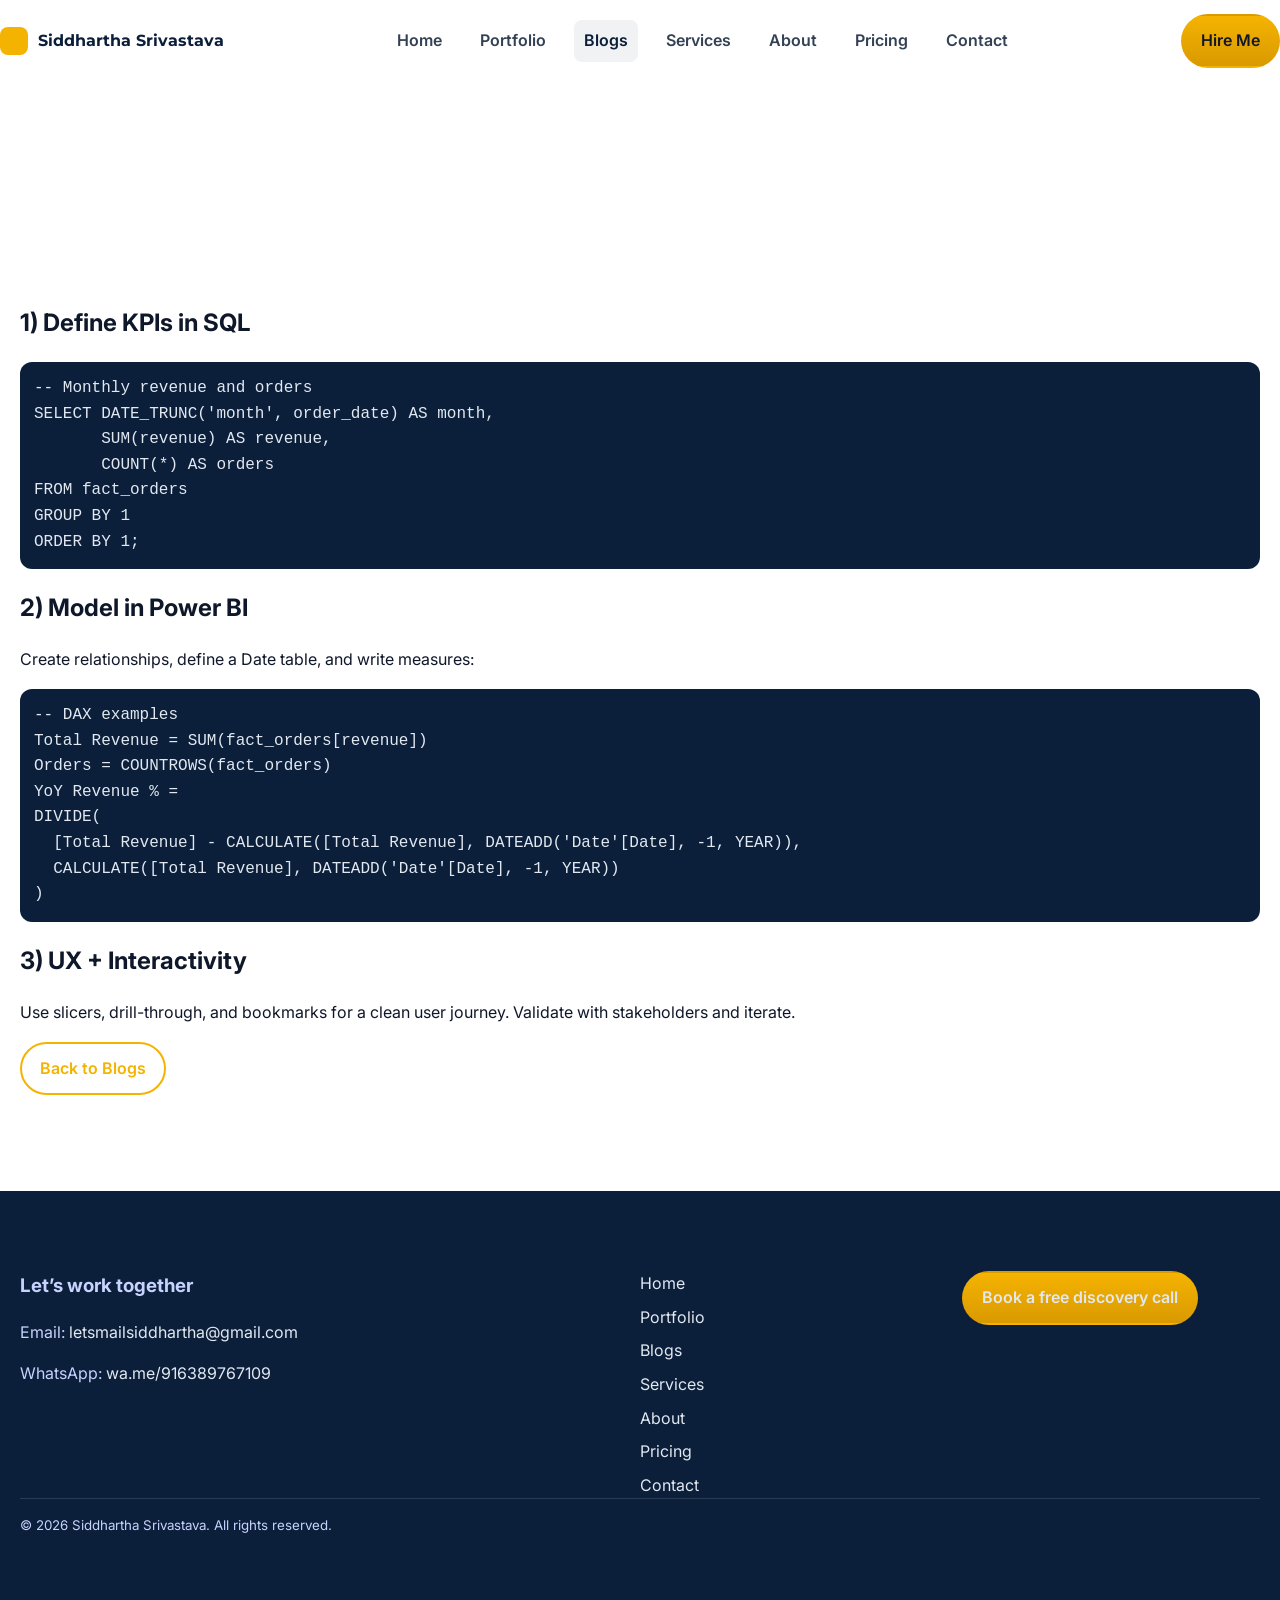
<file: blog-post-1.html>
<!doctype html>
<html lang="en">
<head>
  <meta charset="utf-8">
  <meta name="viewport" content="width=device-width, initial-scale=1">
  <title>From SQL KPIs to Power BI: An End-to-End Flow | Blog | Siddhartha Srivastava</title>
  <meta name="description" content="Take raw SQL queries to a decision-ready Power BI dashboard: modeling, measures, and interactivity.">
  <link rel="canonical" href="https://siddharthasrivastav.github.io/blog-post-1.html">
  <meta property="og:type" content="article">
  <meta property="og:title" content="From SQL KPIs to Power BI: An End-to-End Flow">
  <meta property="og:description" content="SQL to Power BI dashboard: modeling, measures, interactivity.">
  <meta property="og:image" content="https://siddharthasrivastav.github.io/assets/images/blogs/blog1.svg">
  <link rel="preconnect" href="https://fonts.googleapis.com">
  <link rel="preconnect" href="https://fonts.gstatic.com" crossorigin>
  <link href="https://fonts.googleapis.com/css2?family=Montserrat:wght@600;700&family=Inter:wght@400;500;600&display=swap" rel="stylesheet">
  <link rel="stylesheet" href="css/style.css">
</head>
<body>
  <header class="navbar" role="banner">
    <div class="container navbar-inner">
      <a class="nav-logo" href="index.html" aria-label="Go to home">
        <span style="width:28px;height:28px;border-radius:8px;background:#F5B301;display:inline-block"></span>
        <span>Siddhartha Srivastava</span>
      </a>
      <nav class="nav-links" aria-label="Primary">
        <a href="index.html">Home</a>
        <a href="portfolio.html">Portfolio</a>
        <a class="active" href="blogs.html">Blogs</a>
        <a href="services.html">Services</a>
        <a href="about.html">About</a>
        <a href="pricing.html">Pricing</a>
        <a href="contact.html">Contact</a>
      </nav>
      <div class="nav-cta">
        <a class="btn btn-primary" href="contact.html">Hire Me</a>
      </div>
    </div>
  </header>

  <main class="section">
    <article class="container article">
      <header class="reveal">
        <h1 style="margin-top:0">From SQL KPIs to Power BI: An End-to-End Flow</h1>
        <p class="card-sub">Published 2025-08-01 • 5 min read</p>
      </header>
      <p class="reveal">This walkthrough shows how to turn raw SQL into a Power BI dashboard that your stakeholders can actually use.</p>
      <h2>1) Define KPIs in SQL</h2>
      <pre><code>-- Monthly revenue and orders
SELECT DATE_TRUNC('month', order_date) AS month,
       SUM(revenue) AS revenue,
       COUNT(*) AS orders
FROM fact_orders
GROUP BY 1
ORDER BY 1;</code></pre>
      <h2>2) Model in Power BI</h2>
      <p>Create relationships, define a Date table, and write measures:</p>
      <pre><code>-- DAX examples
Total Revenue = SUM(fact_orders[revenue])
Orders = COUNTROWS(fact_orders)
YoY Revenue % =
DIVIDE(
  [Total Revenue] - CALCULATE([Total Revenue], DATEADD('Date'[Date], -1, YEAR)),
  CALCULATE([Total Revenue], DATEADD('Date'[Date], -1, YEAR))
)</code></pre>
      <h2>3) UX + Interactivity</h2>
      <p>Use slicers, drill-through, and bookmarks for a clean user journey. Validate with stakeholders and iterate.</p>
      <p><a class="btn btn-secondary" href="blogs.html">Back to Blogs</a></p>
    </article>
  </main>

  <footer class="footer section" role="contentinfo">
    <div class="container">
      <div class="footer-top">
        <div>
          <h3 style="margin-top:0">Let’s work together</h3>
          <p>Email: <a href="mailto:letsmailsiddhartha@gmail.com">letsmailsiddhartha@gmail.com</a></p>
          <p>WhatsApp: <a target="_blank" rel="noopener" href="https://wa.me/916389767109">wa.me/916389767109</a></p>
        </div>
        <nav aria-label="Footer">
          <ul style="list-style:none;padding:0;margin:0;display:grid;gap:8px">
            <li><a href="index.html">Home</a></li>
            <li><a href="portfolio.html">Portfolio</a></li>
            <li><a href="blogs.html">Blogs</a></li>
            <li><a href="services.html">Services</a></li>
            <li><a href="about.html">About</a></li>
            <li><a href="pricing.html">Pricing</a></li>
            <li><a href="contact.html">Contact</a></li>
          </ul>
        </nav>
        <div>
          <a class="btn btn-primary" href="contact.html">Book a free discovery call</a>
        </div>
      </div>
      <div class="footer-bottom">
        <small>© <span id="y"></span> Siddhartha Srivastava. All rights reserved.</small>
      </div>
    </div>
  </footer>
  <script>document.getElementById('y').textContent=new Date().getFullYear()</script>
  <script src="js/script.js" defer></script>
</body>
</html>
</file>
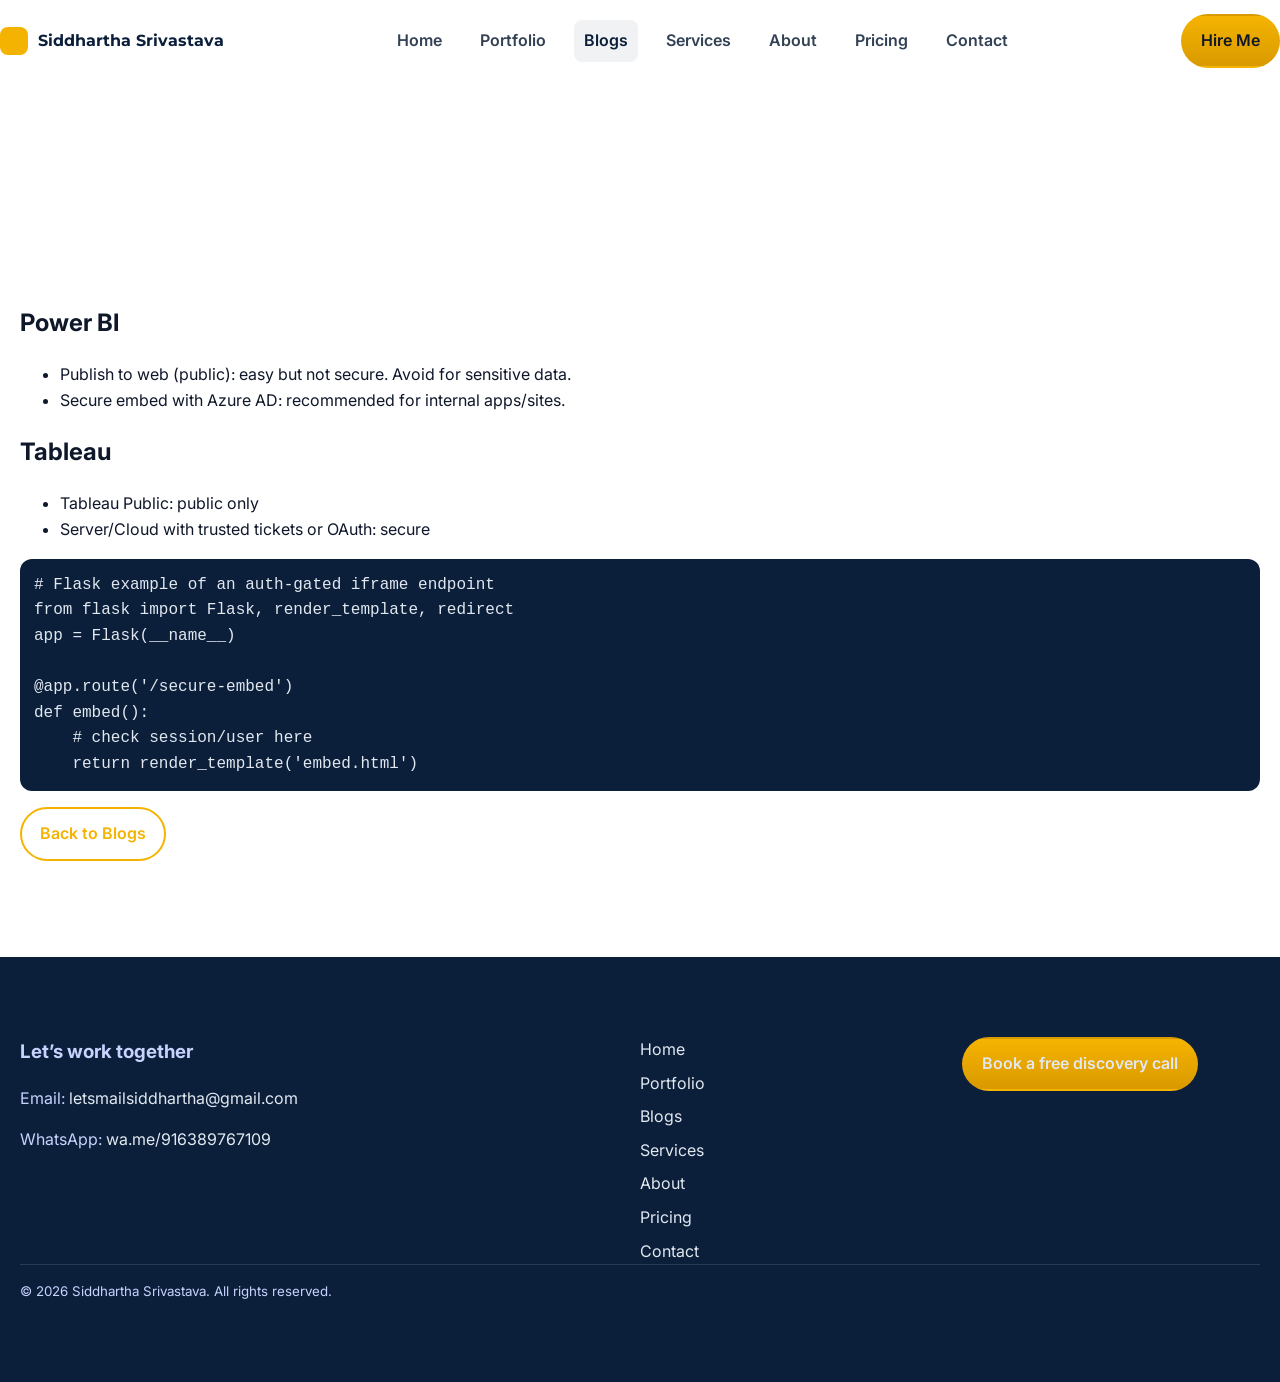
<file: blog-post-2.html>
<!doctype html>
<html lang="en">
<head>
  <meta charset="utf-8">
  <meta name="viewport" content="width=device-width, initial-scale=1">
  <title>Embed BI Dashboards Securely on Your Site | Blog | Siddhartha Srivastava</title>
  <meta name="description" content="Options for embedding Power BI and Tableau dashboards securely with governance and performance tips.">
  <link rel="canonical" href="https://siddharthasrivastav.github.io/blog-post-2.html">
  <meta property="og:type" content="article">
  <meta property="og:title" content="Embed BI Dashboards Securely on Your Site">
  <meta property="og:description" content="Embed Power BI and Tableau dashboards securely.">
  <meta property="og:image" content="https://siddharthasrivastav.github.io/assets/images/blogs/blog2.svg">
  <link rel="preconnect" href="https://fonts.googleapis.com">
  <link rel="preconnect" href="https://fonts.gstatic.com" crossorigin>
  <link href="https://fonts.googleapis.com/css2?family=Montserrat:wght@600;700&family=Inter:wght@400;500;600&display=swap" rel="stylesheet">
  <link rel="stylesheet" href="css/style.css">
</head>
<body>
  <header class="navbar" role="banner">
    <div class="container navbar-inner">
      <a class="nav-logo" href="index.html" aria-label="Go to home">
        <span style="width:28px;height:28px;border-radius:8px;background:#F5B301;display:inline-block"></span>
        <span>Siddhartha Srivastava</span>
      </a>
      <nav class="nav-links" aria-label="Primary">
        <a href="index.html">Home</a>
        <a href="portfolio.html">Portfolio</a>
        <a class="active" href="blogs.html">Blogs</a>
        <a href="services.html">Services</a>
        <a href="about.html">About</a>
        <a href="pricing.html">Pricing</a>
        <a href="contact.html">Contact</a>
      </nav>
      <div class="nav-cta">
        <a class="btn btn-primary" href="contact.html">Hire Me</a>
      </div>
    </div>
  </header>

  <main class="section">
    <article class="container article">
      <header class="reveal">
        <h1 style="margin-top:0">Embed BI Dashboards Securely on Your Site</h1>
        <p class="card-sub">Published 2025-08-10 • 6 min read</p>
      </header>
      <p class="reveal">Embedding BI dashboards can be fast and secure when done right. Here are the main options.</p>
      <h2>Power BI</h2>
      <ul>
        <li>Publish to web (public): easy but not secure. Avoid for sensitive data.</li>
        <li>Secure embed with Azure AD: recommended for internal apps/sites.</li>
      </ul>
      <h2>Tableau</h2>
      <ul>
        <li>Tableau Public: public only</li>
        <li>Server/Cloud with trusted tickets or OAuth: secure</li>
      </ul>
      <pre><code># Flask example of an auth-gated iframe endpoint
from flask import Flask, render_template, redirect
app = Flask(__name__)

@app.route('/secure-embed')
def embed():
    # check session/user here
    return render_template('embed.html')
</code></pre>
      <p><a class="btn btn-secondary" href="blogs.html">Back to Blogs</a></p>
    </article>
  </main>

  <footer class="footer section" role="contentinfo">
    <div class="container">
      <div class="footer-top">
        <div>
          <h3 style="margin-top:0">Let’s work together</h3>
          <p>Email: <a href="mailto:letsmailsiddhartha@gmail.com">letsmailsiddhartha@gmail.com</a></p>
          <p>WhatsApp: <a target="_blank" rel="noopener" href="https://wa.me/916389767109">wa.me/916389767109</a></p>
        </div>
        <nav aria-label="Footer">
          <ul style="list-style:none;padding:0;margin:0;display:grid;gap:8px">
            <li><a href="index.html">Home</a></li>
            <li><a href="portfolio.html">Portfolio</a></li>
            <li><a href="blogs.html">Blogs</a></li>
            <li><a href="services.html">Services</a></li>
            <li><a href="about.html">About</a></li>
            <li><a href="pricing.html">Pricing</a></li>
            <li><a href="contact.html">Contact</a></li>
          </ul>
        </nav>
        <div>
          <a class="btn btn-primary" href="contact.html">Book a free discovery call</a>
        </div>
      </div>
      <div class="footer-bottom">
        <small>© <span id="y"></span> Siddhartha Srivastava. All rights reserved.</small>
      </div>
    </div>
  </footer>
  <script>document.getElementById('y').textContent=new Date().getFullYear()</script>
  <script src="js/script.js" defer></script>
</body>
</html>
</file>
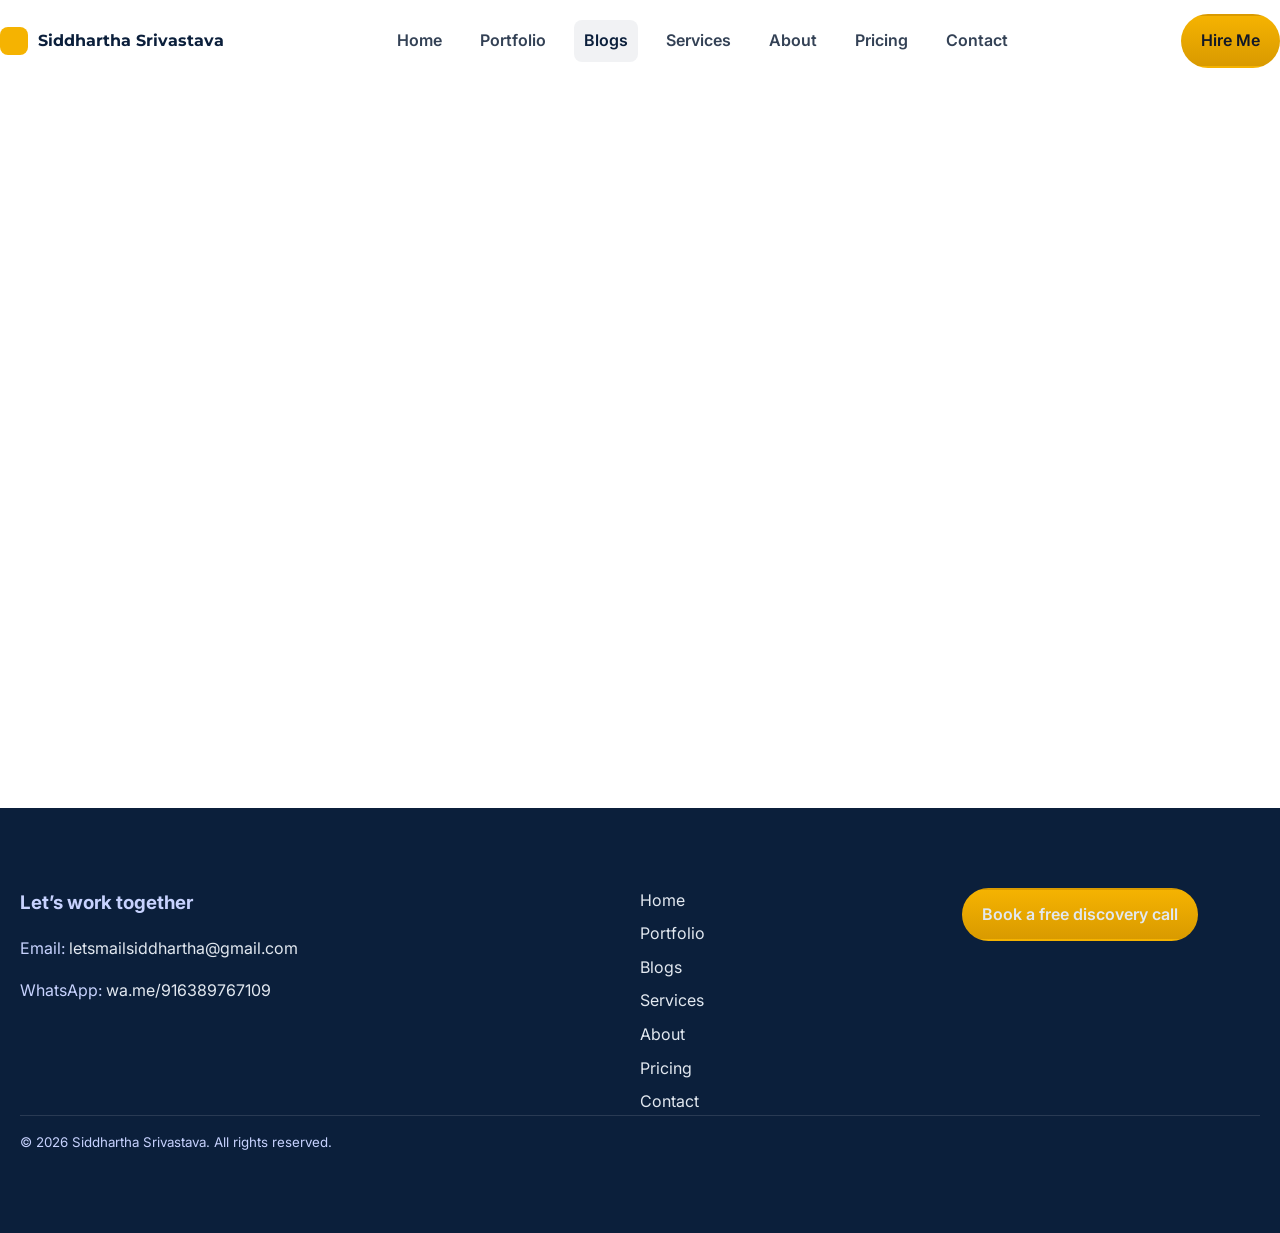
<file: blogs.html>
<!doctype html>
<html lang="en">
<head>
  <meta charset="utf-8">
  <meta name="viewport" content="width=device-width, initial-scale=1">
  <title>Blogs | Siddhartha Srivastava</title>
  <meta name="description" content="Blog posts on SQL, Python, BI, and deploying ML/GenAI analytics by Siddhartha Srivastava.">
  <link rel="canonical" href="https://siddharthasrivastav.github.io/blogs.html">
  <meta name="theme-color" content="#0B1F3B">
  <meta property="og:type" content="website">
  <meta property="og:title" content="Blogs | Siddhartha Srivastava">
  <meta property="og:description" content="SQL • Python • BI • GenAI/ML insights.">
  <meta property="og:url" content="https://siddharthasrivastav.github.io/blogs.html">
  <meta property="og:image" content="https://siddharthasrivastav.github.io/assets/images/hero.jpg">
  <meta name="twitter:card" content="summary_large_image">
  <link rel="preconnect" href="https://fonts.googleapis.com">
  <link rel="preconnect" href="https://fonts.gstatic.com" crossorigin>
  <link href="https://fonts.googleapis.com/css2?family=Montserrat:wght@600;700&family=Inter:wght@400;500;600&display=swap" rel="stylesheet">
  <link rel="stylesheet" href="css/style.css">
  <script type="application/ld+json">{
    "@context": "https://schema.org",
    "@type": "ProfessionalService",
    "name": "Siddhartha Srivastava",
    "email": "mailto:letsmailsiddhartha@gmail.com",
    "areaServed": ["Global"],
    "priceRange": "$$",
    "sameAs": ["https://github.com/Siddharthasrivastav","https://www.linkedin.com/in/siddhartha10102002/"]
  }</script>
</head>
<body id="blogs-page">
  <header class="navbar" role="banner">
    <div class="container navbar-inner">
      <a class="nav-logo" href="index.html" aria-label="Go to home">
        <span style="width:28px;height:28px;border-radius:8px;background:#F5B301;display:inline-block"></span>
        <span>Siddhartha Srivastava</span>
      </a>
      <nav class="nav-links" aria-label="Primary">
        <a href="index.html">Home</a>
        <a href="portfolio.html">Portfolio</a>
        <a class="active" href="blogs.html">Blogs</a>
        <a href="services.html">Services</a>
        <a href="about.html">About</a>
        <a href="pricing.html">Pricing</a>
        <a href="contact.html">Contact</a>
      </nav>
      <div class="nav-cta">
        <a class="btn btn-primary" href="contact.html">Hire Me</a>
      </div>
    </div>
  </header>

  <main class="section">
    <div class="container">
      <header class="reveal" style="margin-bottom:16px">
        <h1 class="underline-accent" style="margin-top:0">Blogs</h1>
        <p class="card-sub">Practical analytics, BI, SQL/Python snippets, and deployment tips.</p>
      </header>
      <div class="grid grid-3">
        <article class="card post-card reveal">
          <div class="thumb"><img src="/assets/images/blogs/blog1.svg" alt="Blog 1 thumbnail" loading="lazy"></div>
          <h3 class="card-title">From SQL KPIs to Power BI: An End-to-End Flow</h3>
          <p class="card-sub">2025-08-01 · A walkthrough of taking raw SQL queries and turning them into a clean Power BI dashboard with measures and drill-through.</p>
          <a class="btn btn-secondary" href="/blog-post-1.html">Read more</a>
        </article>
        <article class="card post-card reveal">
          <div class="thumb"><img src="/assets/images/blogs/blog2.svg" alt="Blog 2 thumbnail" loading="lazy"></div>
          <h3 class="card-title">Embed BI Dashboards Securely on Your Site</h3>
          <p class="card-sub">2025-08-10 · Options to embed Power BI and Tableau dashboards, with governance and performance tips.</p>
          <a class="btn btn-secondary" href="/blog-post-2.html">Read more</a>
        </article>
      </div>
    </div>
  </main>

  <footer class="footer section" role="contentinfo">
    <div class="container">
      <div class="footer-top">
        <div>
          <h3 style="margin-top:0">Let’s work together</h3>
          <p>Email: <a href="mailto:letsmailsiddhartha@gmail.com">letsmailsiddhartha@gmail.com</a></p>
          <p>WhatsApp: <a target="_blank" rel="noopener" href="https://wa.me/916389767109">wa.me/916389767109</a></p>
        </div>
        <nav aria-label="Footer">
          <ul style="list-style:none;padding:0;margin:0;display:grid;gap:8px">
            <li><a href="/">Home</a></li>
            <li><a href="/portfolio.html">Portfolio</a></li>
            <li><a href="/blogs.html">Blogs</a></li>
            <li><a href="/services.html">Services</a></li>
            <li><a href="/about.html">About</a></li>
            <li><a href="/pricing.html">Pricing</a></li>
            <li><a href="/contact.html">Contact</a></li>
          </ul>
        </nav>
        <div>
          <a class="btn btn-primary" href="/contact.html">Book a free discovery call</a>
        </div>
      </div>
      <div class="footer-bottom">
        <small>© <span id="y"></span> Siddhartha Srivastava. All rights reserved.</small>
      </div>
    </div>
  </footer>
  <script>document.getElementById('y').textContent=new Date().getFullYear()</script>
  <script src="js/script.js" defer></script>
</body>
</html>
</file>
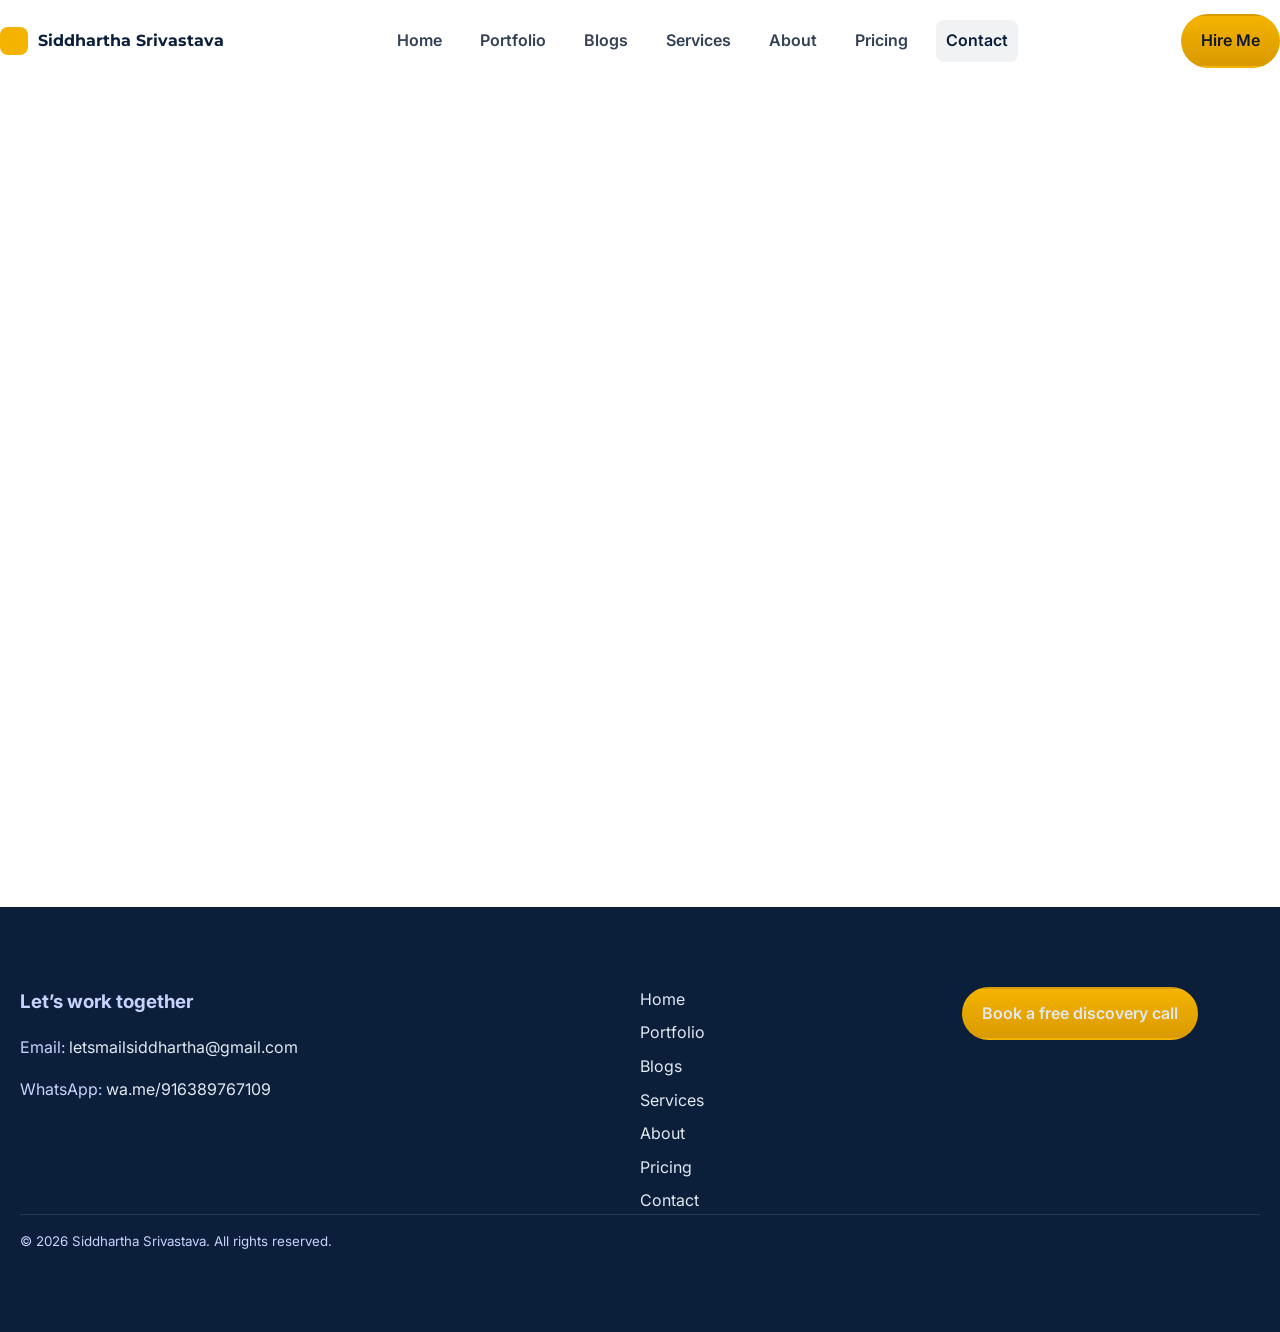
<file: contact.html>
<!doctype html>
<html lang="en">
<head>
  <meta charset="utf-8">
  <meta name="viewport" content="width=device-width, initial-scale=1">
  <title>Contact | Siddhartha Srivastava</title>
  <meta name="description" content="Contact Siddhartha Srivastava for data analytics, BI, GenAI, and ML deployment services.">
  <link rel="canonical" href="https://siddharthasrivastav.github.io/contact.html">
  <meta name="theme-color" content="#0B1F3B">
  <meta property="og:type" content="website">
  <meta property="og:title" content="Contact | Siddhartha Srivastava">
  <meta property="og:description" content="Book a free discovery call.">
  <meta property="og:image" content="https://siddharthasrivastav.github.io/assets/images/hero.jpg">
  <link rel="preconnect" href="https://fonts.googleapis.com">
  <link rel="preconnect" href="https://fonts.gstatic.com" crossorigin>
  <link href="https://fonts.googleapis.com/css2?family=Montserrat:wght@600;700&family=Inter:wght@400;500;600&display=swap" rel="stylesheet">
  <link rel="stylesheet" href="css/style.css">
</head>
<body>
  <header class="navbar" role="banner">
    <div class="container navbar-inner">
      <a class="nav-logo" href="index.html" aria-label="Go to home">
        <span style="width:28px;height:28px;border-radius:8px;background:#F5B301;display:inline-block"></span>
        <span>Siddhartha Srivastava</span>
      </a>
      <nav class="nav-links" aria-label="Primary">
        <a href="index.html">Home</a>
        <a href="portfolio.html">Portfolio</a>
        <a href="blogs.html">Blogs</a>
        <a href="services.html">Services</a>
        <a href="about.html">About</a>
        <a href="pricing.html">Pricing</a>
        <a class="active" href="contact.html">Contact</a>
      </nav>
      <div class="nav-cta">
        <a class="btn btn-primary" href="contact.html">Hire Me</a>
      </div>
    </div>
  </header>

  <main class="section">
    <div class="container grid grid-2">
      <section class="reveal">
        <h1 class="underline-accent" style="margin-top:0">Book a free discovery call</h1>
        <form id="contact-form" class="form" aria-label="Contact form">
          <label for="name">Name</label>
          <input id="name" name="name" type="text" class="input" placeholder="Your name" required>
          <label for="email">Email</label>
          <input id="email" name="email" type="email" class="input" placeholder="you@example.com" required>
          <label for="message">Message</label>
          <textarea id="message" name="message" class="input textarea" placeholder="Project details..." required></textarea>
          <button class="btn btn-primary" type="submit">Send</button>
        </form>
      </section>
      <aside class="reveal">
        <div class="card">
          <h2 class="card-title">Direct contact</h2>
          <p>Email: <a href="mailto:letsmailsiddhartha@gmail.com">letsmailsiddhartha@gmail.com</a></p>
          <p>WhatsApp: <a target="_blank" rel="noopener" href="https://wa.me/916389767109">wa.me/916389767109</a></p>
          <div class="socials" aria-label="Social links">
            <a target="_blank" rel="noopener" href="https://github.com/Siddharthasrivastav" aria-label="GitHub">
              <svg class="icon" viewBox="0 0 24 24" fill="#0B1F3B" aria-hidden="true"><path d="M12 .5a12 12 0 0 0-3.79 23.4c.6.11.82-.26.82-.58v-2.02c-3.34.73-4.04-1.61-4.04-1.61-.55-1.38-1.35-1.75-1.35-1.75-1.1-.75.08-.74.08-.74 1.22.09 1.86 1.26 1.86 1.26 1.08 1.85 2.84 1.31 3.53 1 .11-.78.42-1.31.76-1.61-2.66-.31-5.47-1.33-5.47-5.9 0-1.3.47-2.37 1.25-3.2-.13-.31-.54-1.56.12-3.25 0 0 1.01-.32 3.3 1.23a11.5 11.5 0 0 1 6 0c2.29-1.55 3.3-1.23 3.3-1.23.66 1.69.25 2.94.12 3.25.78.83 1.25 1.9 1.25 3.2 0 4.58-2.81 5.59-5.49 5.89.43.37.81 1.1.81 2.22v3.29c0 .32.22.7.83.58A12 12 0 0 0 12 .5Z"/></svg>
            </a>
            <a target="_blank" rel="noopener" href="https://www.linkedin.com/in/siddhartha10102002/" aria-label="LinkedIn">
              <svg class="icon" viewBox="0 0 24 24" fill="#0B1F3B" aria-hidden="true"><path d="M4.98 3.5a2.5 2.5 0 1 1 0 5.001 2.5 2.5 0 0 1 0-5ZM3 9h4v12H3zM10 9h3.8v1.7h.1c.5-.9 1.7-1.9 3.4-1.9 3.7 0 4.4 2.4 4.4 5.4V21h-4v-5.2c0-1.2 0-2.8-1.7-2.8s-2 1.3-2 2.7V21H10z"/></svg>
            </a>
          </div>
        </div>
        <div class="card" style="margin-top:16px">
          <h2 class="card-title">Location</h2>
          <p>Ayodhya, Uttar Pradesh</p>
          <div style="aspect-ratio:16/9;border-radius:12px;overflow:hidden;background:#eef2f7">
            <iframe title="Map of Ayodhya" src="https://www.openstreetmap.org/export/embed.html?bbox=82.134%2C26.771%2C82.234%2C26.851&layer=mapnik" loading="lazy" width="100%" height="100%" style="border:0"></iframe>
          </div>
        </div>
      </aside>
    </div>
  </main>

  <footer class="footer section" role="contentinfo">
    <div class="container">
      <div class="footer-top">
        <div>
          <h3 style="margin-top:0">Let’s work together</h3>
          <p>Email: <a href="mailto:letsmailsiddhartha@gmail.com">letsmailsiddhartha@gmail.com</a></p>
          <p>WhatsApp: <a target="_blank" rel="noopener" href="https://wa.me/916389767109">wa.me/916389767109</a></p>
        </div>
        <nav aria-label="Footer">
          <ul style="list-style:none;padding:0;margin:0;display:grid;gap:8px">
            <li><a href="index.html">Home</a></li>
            <li><a href="portfolio.html">Portfolio</a></li>
            <li><a href="blogs.html">Blogs</a></li>
            <li><a href="services.html">Services</a></li>
            <li><a href="about.html">About</a></li>
            <li><a href="pricing.html">Pricing</a></li>
            <li><a href="contact.html">Contact</a></li>
          </ul>
        </nav>
        <div>
          <a class="btn btn-primary" href="contact.html">Book a free discovery call</a>
        </div>
      </div>
      <div class="footer-bottom">
        <small>© <span id="y"></span> Siddhartha Srivastava. All rights reserved.</small>
      </div>
    </div>
  </footer>
  <script>document.getElementById('y').textContent=new Date().getFullYear()</script>
  <script src="js/script.js" defer></script>
</body>
</html>
</file>
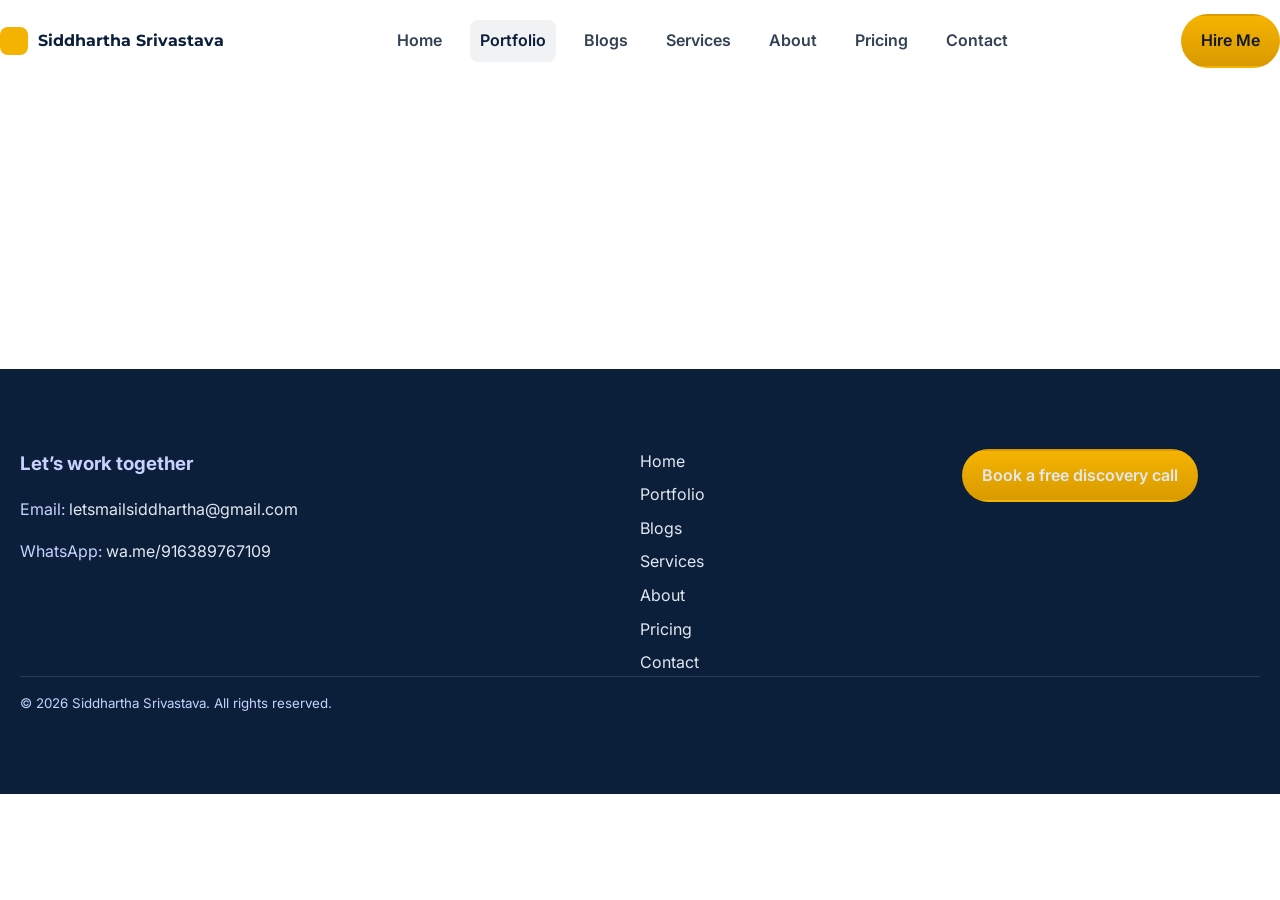
<file: portfolio.html>
<!doctype html>
<html lang="en">
<head>
  <meta charset="utf-8">
  <meta name="viewport" content="width=device-width, initial-scale=1">
  <title>Portfolio | Siddhartha Srivastava</title>
  <meta name="description" content="Selected work across Power BI, Tableau, SQL, Python, and GenAI/ML deployments by Siddhartha Srivastava.">
  <link rel="canonical" href="https://siddharthasrivastav.github.io/portfolio.html">
  <meta name="theme-color" content="#0B1F3B">
  <meta property="og:type" content="website">
  <meta property="og:title" content="Portfolio | Siddhartha Srivastava">
  <meta property="og:description" content="Power BI, Tableau, SQL, Python, GenAI/ML projects.">
  <meta property="og:url" content="https://siddharthasrivastav.github.io/portfolio.html">
  <meta property="og:image" content="https://siddharthasrivastav.github.io/assets/images/hero.jpg">
  <meta name="twitter:card" content="summary_large_image">
  <link rel="preconnect" href="https://fonts.googleapis.com">
  <link rel="preconnect" href="https://fonts.gstatic.com" crossorigin>
  <link href="https://fonts.googleapis.com/css2?family=Montserrat:wght@600;700&family=Inter:wght@400;500;600&display=swap" rel="stylesheet">
  <link rel="stylesheet" href="css/style.css">
  <script type="application/ld+json">{
    "@context": "https://schema.org",
    "@type": "ProfessionalService",
    "name": "Siddhartha Srivastava",
    "email": "mailto:letsmailsiddhartha@gmail.com",
    "areaServed": ["Global"],
    "priceRange": "$$",
    "sameAs": ["https://github.com/Siddharthasrivastav","https://www.linkedin.com/in/siddhartha10102002/"]
  }</script>
</head>
<body id="portfolio-page">
  <header class="navbar" role="banner">
    <div class="container navbar-inner">
      <a class="nav-logo" href="index.html" aria-label="Go to home">
        <span style="width:28px;height:28px;border-radius:8px;background:#F5B301;display:inline-block"></span>
        <span>Siddhartha Srivastava</span>
      </a>
      <nav class="nav-links" aria-label="Primary">
        <a href="index.html">Home</a>
        <a class="active" href="portfolio.html">Portfolio</a>
        <a href="blogs.html">Blogs</a>
        <a href="services.html">Services</a>
        <a href="about.html">About</a>
        <a href="pricing.html">Pricing</a>
        <a href="contact.html">Contact</a>
      </nav>
      <div class="nav-cta">
        <a class="btn btn-primary" href="contact.html">Hire Me</a>
      </div>
    </div>
  </header>

  <main class="section">
    <div class="container">
      <header class="reveal" style="margin-bottom:16px">
        <h1 class="underline-accent" style="margin-top:0">Portfolio</h1>
        <p class="card-sub">Filter by category. Click “View details” to open embeds and links.</p>
      </header>
      <div id="filter-bar" class="filter-bar" role="tablist" aria-label="Project filters"></div>
      <div id="portfolio-grid" class="grid grid-3" aria-live="polite"></div>
    </div>
  </main>

  <footer class="footer section" role="contentinfo">
    <div class="container">
      <div class="footer-top">
        <div>
          <h3 style="margin-top:0">Let’s work together</h3>
          <p>Email: <a href="mailto:letsmailsiddhartha@gmail.com">letsmailsiddhartha@gmail.com</a></p>
          <p>WhatsApp: <a target="_blank" rel="noopener" href="https://wa.me/916389767109">wa.me/916389767109</a></p>
        </div>
        <nav aria-label="Footer">
          <ul style="list-style:none;padding:0;margin:0;display:grid;gap:8px">
            <li><a href="/">Home</a></li>
            <li><a href="/portfolio.html">Portfolio</a></li>
            <li><a href="/blogs.html">Blogs</a></li>
            <li><a href="/services.html">Services</a></li>
            <li><a href="/about.html">About</a></li>
            <li><a href="/pricing.html">Pricing</a></li>
            <li><a href="/contact.html">Contact</a></li>
          </ul>
        </nav>
        <div>
          <a class="btn btn-primary" href="/contact.html">Book a free discovery call</a>
        </div>
      </div>
      <div class="footer-bottom">
        <small>© <span id="y"></span> Siddhartha Srivastava. All rights reserved.</small>
      </div>
    </div>
  </footer>
  <script>document.getElementById('y').textContent=new Date().getFullYear()</script>
  <script src="js/script.js" defer></script>
</body>
</html>
</file>
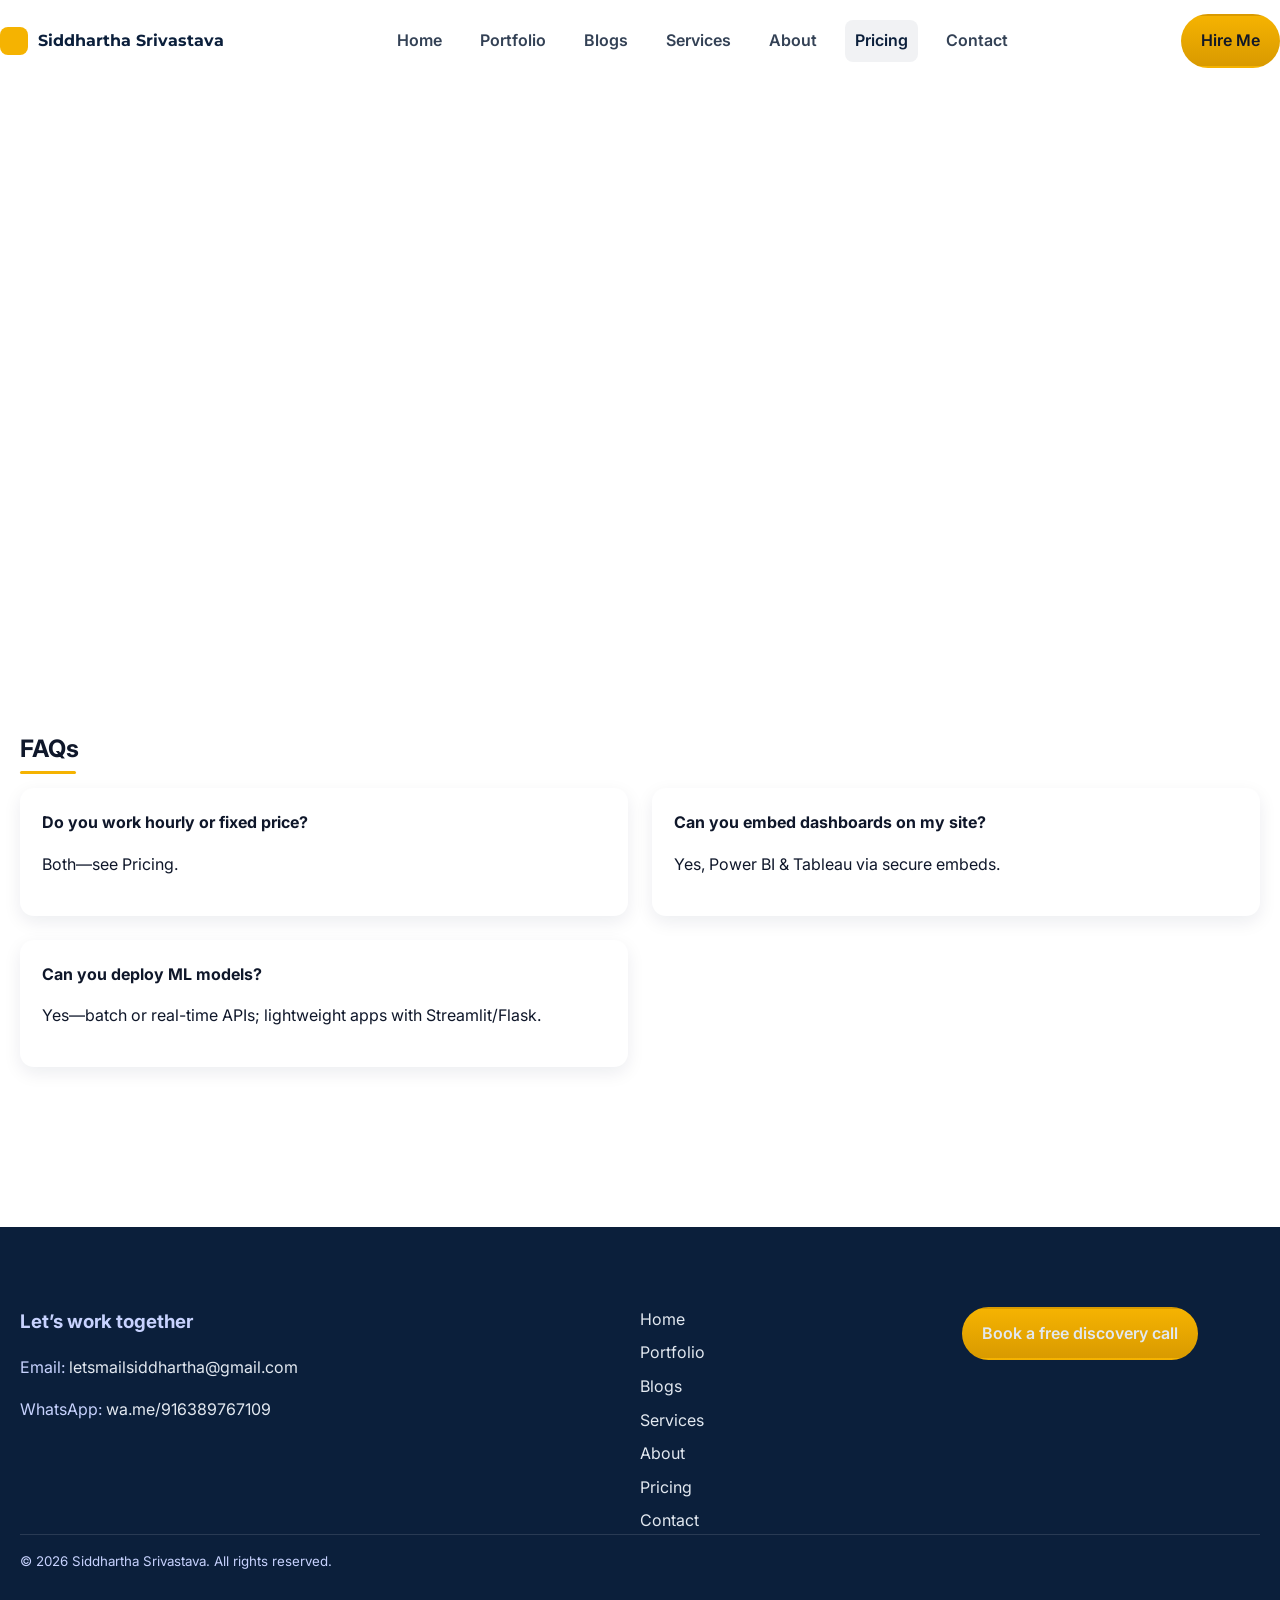
<file: pricing.html>
<!doctype html>
<html lang="en">
<head>
  <meta charset="utf-8">
  <meta name="viewport" content="width=device-width, initial-scale=1">
  <title>Pricing | Siddhartha Srivastava</title>
  <meta name="description" content="Hourly, weekly starter, and monthly retainer pricing for data analytics and BI services.">
  <link rel="canonical" href="https://siddharthasrivastav.github.io/pricing.html">
  <meta name="theme-color" content="#0B1F3B">
  <meta property="og:type" content="website">
  <meta property="og:title" content="Pricing | Siddhartha Srivastava">
  <meta property="og:description" content="Simple pricing: hourly, starter weekly, monthly retainer.">
  <meta property="og:image" content="https://siddharthasrivastav.github.io/assets/images/hero.jpg">
  <link rel="preconnect" href="https://fonts.googleapis.com">
  <link rel="preconnect" href="https://fonts.gstatic.com" crossorigin>
  <link href="https://fonts.googleapis.com/css2?family=Montserrat:wght@600;700&family=Inter:wght@400;500;600&display=swap" rel="stylesheet">
  <link rel="stylesheet" href="css/style.css">
</head>
<body>
  <header class="navbar" role="banner">
    <div class="container navbar-inner">
      <a class="nav-logo" href="index.html" aria-label="Go to home">
        <span style="width:28px;height:28px;border-radius:8px;background:#F5B301;display:inline-block"></span>
        <span>Siddhartha Srivastava</span>
      </a>
      <nav class="nav-links" aria-label="Primary">
        <a href="index.html">Home</a>
        <a href="portfolio.html">Portfolio</a>
        <a href="blogs.html">Blogs</a>
        <a href="services.html">Services</a>
        <a href="about.html">About</a>
        <a class="active" href="pricing.html">Pricing</a>
        <a href="contact.html">Contact</a>
      </nav>
      <div class="nav-cta">
        <a class="btn btn-primary" href="contact.html">Hire Me</a>
      </div>
    </div>
  </header>

  <main class="section">
    <div class="container">
      <header class="reveal" style="margin-bottom:16px">
        <h1 class="underline-accent" style="margin-top:0">Pricing (USD)</h1>
        <p class="card-sub">Straightforward options that fit different engagement styles.</p>
      </header>
      <div class="grid grid-3">
        <article class="card reveal">
          <h3 class="card-title">Hourly</h3>
          <p class="card-sub">$50/hour — best for small tweaks & quick builds.</p>
          <a class="btn btn-primary" href="contact.html">Get started</a>
        </article>
        <article class="card reveal">
          <h3 class="card-title">Starter (Weekly)</h3>
          <p class="card-sub">$600/week — up to 10 hrs, async support.</p>
          <a class="btn btn-primary" href="contact.html">Start a week</a>
        </article>
        <article class="card reveal">
          <h3 class="card-title">Monthly Retainer</h3>
          <p class="card-sub">$2,000/month — up to 20 hrs/week, priority support.</p>
          <a class="btn btn-primary" href="contact.html">Reserve a slot</a>
        </article>
      </div>
      <article class="card reveal" style="margin-top:16px">
        <h3 class="card-title">Custom Project</h3>
        <p class="card-sub">Have a specific scope? Let’s define deliverables and a fixed price.</p>
        <a class="btn btn-secondary" href="contact.html">Contact for quote</a>
      </article>

      <section class="section" aria-label="FAQs">
        <h2 class="underline-accent">FAQs</h2>
        <div class="grid grid-2">
          <div class="card"><strong>Do you work hourly or fixed price?</strong><p>Both—see Pricing.</p></div>
          <div class="card"><strong>Can you embed dashboards on my site?</strong><p>Yes, Power BI & Tableau via secure embeds.</p></div>
          <div class="card"><strong>Can you deploy ML models?</strong><p>Yes—batch or real-time APIs; lightweight apps with Streamlit/Flask.</p></div>
        </div>
      </section>
    </div>
  </main>

  <footer class="footer section" role="contentinfo">
    <div class="container">
      <div class="footer-top">
        <div>
          <h3 style="margin-top:0">Let’s work together</h3>
          <p>Email: <a href="mailto:letsmailsiddhartha@gmail.com">letsmailsiddhartha@gmail.com</a></p>
          <p>WhatsApp: <a target="_blank" rel="noopener" href="https://wa.me/916389767109">wa.me/916389767109</a></p>
        </div>
        <nav aria-label="Footer">
          <ul style="list-style:none;padding:0;margin:0;display:grid;gap:8px">
            <li><a href="index.html">Home</a></li>
            <li><a href="portfolio.html">Portfolio</a></li>
            <li><a href="blogs.html">Blogs</a></li>
            <li><a href="services.html">Services</a></li>
            <li><a href="about.html">About</a></li>
            <li><a href="pricing.html">Pricing</a></li>
            <li><a href="contact.html">Contact</a></li>
          </ul>
        </nav>
        <div>
          <a class="btn btn-primary" href="contact.html">Book a free discovery call</a>
        </div>
      </div>
      <div class="footer-bottom">
        <small>© <span id="y"></span> Siddhartha Srivastava. All rights reserved.</small>
      </div>
    </div>
  </footer>
  <script>document.getElementById('y').textContent=new Date().getFullYear()</script>
  <script src="js/script.js" defer></script>
</body>
</html>
</file>
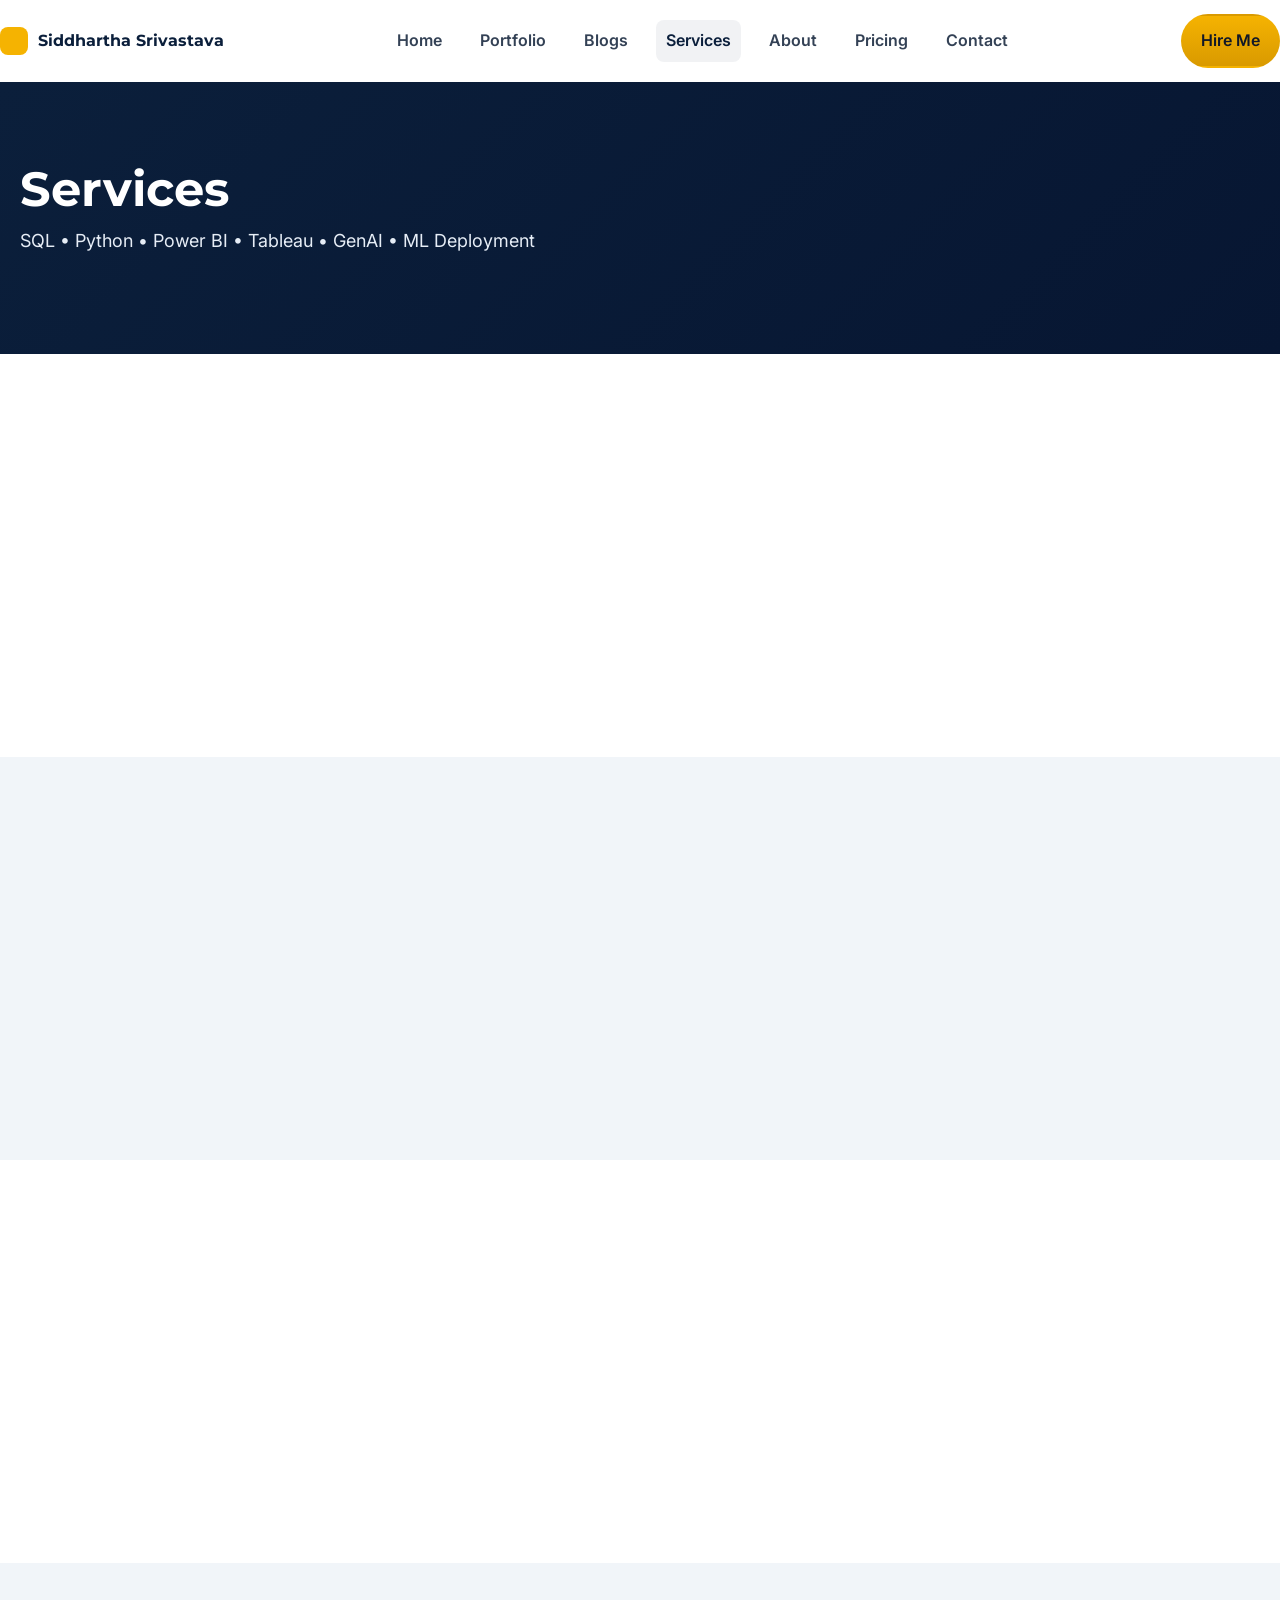
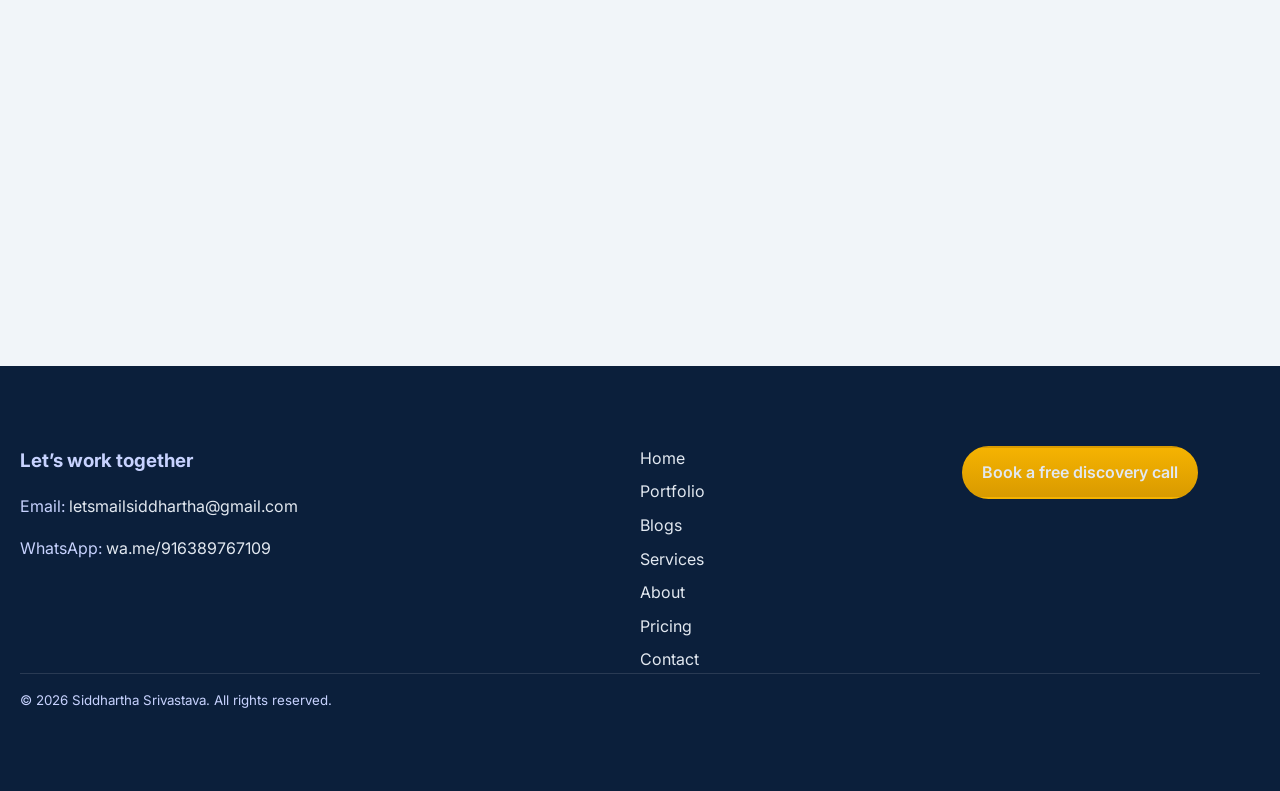
<file: services.html>
<!doctype html>
<html lang="en">
<head>
  <meta charset="utf-8">
  <meta name="viewport" content="width=device-width, initial-scale=1">
  <title>Services | Siddhartha Srivastava</title>
  <meta name="description" content="Dashboard development, data cleaning & EDA, GenAI for Analytics, and ML model deployment services.">
  <link rel="canonical" href="https://siddharthasrivastav.github.io/services.html">
  <meta name="theme-color" content="#0B1F3B">
  <meta property="og:type" content="website">
  <meta property="og:title" content="Services | Siddhartha Srivastava">
  <meta property="og:description" content="Power BI, Tableau, SQL/Python, GenAI for BI, ML deployment services.">
  <meta property="og:image" content="https://siddharthasrivastav.github.io/assets/images/hero.jpg">
  <link rel="preconnect" href="https://fonts.googleapis.com">
  <link rel="preconnect" href="https://fonts.gstatic.com" crossorigin>
  <link href="https://fonts.googleapis.com/css2?family=Montserrat:wght@600;700&family=Inter:wght@400;500;600&display=swap" rel="stylesheet">
  <link rel="stylesheet" href="css/style.css">
</head>
<body>
  <header class="navbar" role="banner">
    <div class="container navbar-inner">
      <a class="nav-logo" href="index.html" aria-label="Go to home">
        <span style="width:28px;height:28px;border-radius:8px;background:#F5B301;display:inline-block"></span>
        <span>Siddhartha Srivastava</span>
      </a>
      <nav class="nav-links" aria-label="Primary">
        <a href="index.html">Home</a>
        <a href="portfolio.html">Portfolio</a>
        <a href="blogs.html">Blogs</a>
        <a class="active" href="services.html">Services</a>
        <a href="about.html">About</a>
        <a href="pricing.html">Pricing</a>
        <a href="contact.html">Contact</a>
      </nav>
      <div class="nav-cta">
        <a class="btn btn-primary" href="contact.html">Hire Me</a>
      </div>
    </div>
  </header>

  <main>
    <section class="section hero" aria-label="Services">
      <div class="container">
        <h1 style="color:#fff">Services</h1>
        <p class="lead" style="color:#e6edf6">SQL • Python • Power BI • Tableau • GenAI • ML Deployment</p>
      </div>
    </section>

    <section id="dashboards" class="section">
      <div class="container grid grid-2">
        <div class="reveal">
          <h2 class="underline-accent" style="margin-top:0">Dashboard Development</h2>
          <p class="card-sub">Power BI, Tableau: data modeling, DAX/calculations, parameters, drill-throughs, clean UX.</p>
          <ul>
            <li>Deliverables: PBIX/TWBX, data model diagram, measures doc</li>
            <li>Timeline: 1–3 weeks depending on scope</li>
            <li>Client needs: data access, goals/KPIs, branding</li>
          </ul>
          <a class="btn btn-primary" href="contact.html">Start a dashboard</a>
        </div>
        <div class="reveal"><div class="card">Interactive visuals and performance-optimized models ensure fast insights for stakeholders.</div></div>
      </div>
    </section>

    <section id="eda" class="section section-muted">
      <div class="container grid grid-2">
        <div class="reveal"><div class="card">Profiling, data validation, and summary notebooks ensure your dataset is analysis-ready.</div></div>
        <div class="reveal">
          <h2 class="underline-accent" style="margin-top:0">Data Cleaning & EDA</h2>
          <p class="card-sub">SQL/Python (Pandas): profiling, handle missing values, outliers, and validation.</p>
          <ul>
            <li>Deliverables: cleaned dataset, EDA report, reproducible scripts</li>
            <li>Timeline: 3–10 days</li>
            <li>Client needs: raw files/DB, data dictionary if available</li>
          </ul>
          <a class="btn btn-primary" href="contact.html">Clean my data</a>
        </div>
      </div>
    </section>

    <section id="genai" class="section">
      <div class="container grid grid-2">
        <div class="reveal">
          <h2 class="underline-accent" style="margin-top:0">GenAI for Analytics</h2>
          <p class="card-sub">Chat over dashboards, RAG on CSV/DB, prompt-templating, governance.</p>
          <ul>
            <li>Deliverables: RAG service, chat UI, prompts, docs</li>
            <li>Timeline: 1–2 weeks</li>
            <li>Client needs: dataset, compliance requirements</li>
          </ul>
          <a class="btn btn-primary" href="contact.html">Add GenAI</a>
        </div>
        <div class="reveal"><div class="card">Enable stakeholders to ask questions in natural language on governed data.</div></div>
      </div>
    </section>

    <section id="mlops" class="section section-muted">
      <div class="container grid grid-2">
        <div class="reveal"><div class="card">Deploy forecasting/churn/scoring with Streamlit/Flask and batch or real-time APIs.</div></div>
        <div class="reveal">
          <h2 class="underline-accent" style="margin-top:0">ML Model Deployment</h2>
          <p class="card-sub">From notebooks to production: packaging, endpoints, and monitoring basics.</p>
          <ul>
            <li>Deliverables: app/API, Dockerfile (optional), README</li>
            <li>Timeline: 1–3 weeks</li>
            <li>Client needs: data access, model objectives</li>
          </ul>
          <a class="btn btn-primary" href="contact.html">Deploy my model</a>
        </div>
      </div>
    </section>
  </main>

  <footer class="footer section" role="contentinfo">
    <div class="container">
      <div class="footer-top">
        <div>
          <h3 style="margin-top:0">Let’s work together</h3>
          <p>Email: <a href="mailto:letsmailsiddhartha@gmail.com">letsmailsiddhartha@gmail.com</a></p>
          <p>WhatsApp: <a target="_blank" rel="noopener" href="https://wa.me/916389767109">wa.me/916389767109</a></p>
        </div>
        <nav aria-label="Footer">
          <ul style="list-style:none;padding:0;margin:0;display:grid;gap:8px">
            <li><a href="index.html">Home</a></li>
            <li><a href="portfolio.html">Portfolio</a></li>
            <li><a href="blogs.html">Blogs</a></li>
            <li><a href="services.html">Services</a></li>
            <li><a href="about.html">About</a></li>
            <li><a href="pricing.html">Pricing</a></li>
            <li><a href="contact.html">Contact</a></li>
          </ul>
        </nav>
        <div>
          <a class="btn btn-primary" href="contact.html">Book a free discovery call</a>
        </div>
      </div>
      <div class="footer-bottom">
        <small>© <span id="y"></span> Siddhartha Srivastava. All rights reserved.</small>
      </div>
    </div>
  </footer>
  <script>document.getElementById('y').textContent=new Date().getFullYear()</script>
  <script src="js/script.js" defer></script>
</body>
</html>
</file>
<file: css/style.css>
:root{--primary-900:#0B1F3B;--primary-700:#112A4D;--accent-500:#F5B301;--accent-600:#D99A00;--bg:#FFFFFF;--muted:#F1F5F9;--text-900:#0F172A;--text-600:#334155;--radius-lg:14px;--radius-md:10px;--shadow-sm:0 6px 18px rgba(11,31,59,.08);--shadow-md:0 10px 30px rgba(11,31,59,.14);--container:1200px}
*{box-sizing:border-box}html{scroll-behavior:smooth}html,body{margin:0;padding:0;background:var(--bg);color:var(--text-900);font-family:"Inter","Open Sans",system-ui,-apple-system,Segoe UI,Roboto,Ubuntu,Cantarell,Noto Sans,sans-serif;line-height:1.6}
img{max-width:100%;height:auto;display:block}
a{color:inherit;text-decoration:none}
.container{max-width:var(--container);margin:0 auto;padding:0 20px}
.section{padding:80px 0}
.section-muted{background:var(--muted)}
.grid{display:grid;gap:24px}
.grid-2{grid-template-columns:repeat(2,minmax(0,1fr))}
.grid-3{grid-template-columns:repeat(3,minmax(0,1fr))}
.grid-4{grid-template-columns:repeat(4,minmax(0,1fr))}
.center{display:flex;align-items:center;justify-content:center}
.hidden{display:none!important}
.badge{display:inline-flex;align-items:center;gap:6px;padding:6px 10px;border-radius:999px;background:#0b1f3b0e;color:var(--primary-900);font-size:12px}
.btn{display:inline-flex;align-items:center;justify-content:center;gap:10px;padding:12px 18px;border-radius:999px;font-weight:600;border:2px solid transparent;transition:.25s ease;cursor:pointer}
.btn:focus{outline:3px solid rgba(245,179,1,.4);outline-offset:2px}
.btn-primary{background:linear-gradient(180deg,var(--accent-500),var(--accent-600));color:#111827}
.btn-primary:hover{transform:translateY(-2px);box-shadow:var(--shadow-md)}
.btn-secondary{background:transparent;color:var(--accent-500);border-color:var(--accent-500)}
.btn-secondary:hover{background:rgba(245,179,1,.12);transform:translateY(-2px)}
.card{background:#fff;border-radius:var(--radius-lg);box-shadow:var(--shadow-sm);padding:22px;transition:transform .25s ease,box-shadow .25s ease}
.card:hover{transform:translateY(-4px);box-shadow:var(--shadow-md)}
.card-title{font-family:Montserrat,Inter,sans-serif;font-weight:700;font-size:18px;margin:0 0 8px}
.card-sub{color:var(--text-600);font-size:14px;margin:0 0 14px}
.underline-accent{position:relative}
.underline-accent:after{content:"";position:absolute;left:0;bottom:-6px;width:56px;height:3px;background:var(--accent-500);border-radius:3px;transition:width .25s ease}
.card:hover .underline-accent:after{width:76px}

/* NAVBAR */
.navbar{position:sticky;top:0;z-index:50;background:transparent;transition:background .25s ease,box-shadow .25s ease}
.navbar.solid{background:rgba(255,255,255,.9);backdrop-filter:saturate(160%) blur(6px);box-shadow:0 2px 12px rgba(0,0,0,.06)}
.navbar-inner{display:flex;align-items:center;justify-content:space-between;gap:16px;padding:14px 0}
.nav-logo{display:flex;align-items:center;gap:10px;font-family:Montserrat,Inter,sans-serif;font-weight:700;color:var(--primary-900)}
.nav-links{display:flex;align-items:center;gap:18px}
.nav-links a{padding:8px 10px;border-radius:8px;color:var(--text-600);font-weight:600}
.nav-links a:hover,.nav-links a.active{color:var(--primary-900);background:rgba(17,42,77,.06)}
.nav-cta{display:flex;align-items:center;gap:10px}

/* HERO */
.hero{position:relative;background:linear-gradient(135deg,var(--primary-900),#071632);color:#fff}
.hero-inner{display:grid;gap:36px;grid-template-columns:1.1fr .9fr;align-items:center}
.hero-portrait{width:100%;max-width:420px;aspect-ratio:1/1;border-radius:50%;overflow:hidden;border:6px solid rgba(255,255,255,.12);box-shadow:0 30px 80px rgba(0,0,0,.35)}
.hero h1{font-family:Montserrat,Inter,sans-serif;font-weight:700;font-size:44px;line-height:1.15;margin:0 0 10px}
.hero p.lead{font-size:18px;color:#e6edf6;margin:0 0 18px}
.hero .cta-row{display:flex;gap:12px;flex-wrap:wrap}

/* TRUSTED BY */
.logos{overflow:hidden}
.logo-track{display:flex;gap:36px;will-change:transform}
.logo-item{flex:0 0 auto;filter:grayscale(1) contrast(0.6);opacity:.9;height:42px}

/* SERVICES */
.service-card h3{margin:0 0 6px}
.service-card p{margin:0 0 10px;color:var(--text-600)}

/* PORTFOLIO */
.filter-bar{display:flex;flex-wrap:wrap;gap:10px;margin-bottom:16px}
.filter-btn{padding:8px 12px;border-radius:999px;border:1px solid #e5e7eb;background:#fff;color:var(--text-600);font-weight:600;cursor:pointer;transition:.2s}
.filter-btn.active,.filter-btn:hover{border-color:var(--accent-500);color:#111}
.portfolio-card .thumb{border-radius:12px;overflow:hidden;aspect-ratio:16/9;background:#eef2f7;margin-bottom:12px}
.badges{display:flex;flex-wrap:wrap;gap:8px;margin-top:8px}

/* KPI COUNTERS */
.kpis{display:grid;gap:18px;grid-template-columns:repeat(4,minmax(0,1fr))}
.kpi{background:#fff;border-radius:16px;padding:18px;text-align:center;box-shadow:var(--shadow-sm)}
.kpi .num{font-family:Montserrat,Inter,sans-serif;font-weight:700;font-size:30px;color:var(--primary-900)}
.kpi .label{color:var(--text-600)}

/* TESTIMONIALS */
.testimonials{position:relative}
.testimonial-track{display:flex;gap:18px;overflow:hidden}
.testimonial{flex:0 0 100%;background:#fff;border-radius:16px;padding:22px;box-shadow:var(--shadow-sm)}

/* MODAL */
.modal{position:fixed;inset:0;background:rgba(0,0,0,.5);display:none;align-items:center;justify-content:center;padding:20px;z-index:100}
.modal.open{display:flex}
.modal-dialog{background:#fff;border-radius:16px;max-width:920px;width:100%;max-height:90vh;overflow:auto;box-shadow:var(--shadow-md)}
.modal-header{display:flex;align-items:center;justify-content:space-between;padding:14px 16px;border-bottom:1px solid #e5e7eb}
.modal-body{padding:16px}

/* FORMS */
.form{display:grid;gap:14px;max-width:720px}
.input{width:100%;padding:12px 14px;border-radius:10px;border:1px solid #cbd5e1;transition:border-color .2s}
.input:focus{outline:none;border-color:var(--accent-500);box-shadow:0 0 0 3px rgba(245,179,1,.25)}
.textarea{min-height:140px;resize:vertical}

/* FOOTER */
.footer{background:var(--primary-900);color:#c7d2fe}
.footer a{color:#e2e8f0}
.footer-top{display:grid;gap:24px;grid-template-columns:2fr 1fr 1fr}
.footer-bottom{display:flex;align-items:center;justify-content:space-between;gap:16px;padding-top:16px;border-top:1px solid rgba(255,255,255,.12)}
.socials{display:flex;gap:12px}
.icon{width:22px;height:22px;display:inline-block}

/* BLOG */
.post-card .thumb{border-radius:12px;overflow:hidden;aspect-ratio:16/9;background:#eef2f7;margin-bottom:12px}
.article{max-width:820px}
.article h1{font-family:Montserrat,Inter,sans-serif;font-weight:700}
.article pre{background:#0b1f3b;overflow:auto;color:#e2e8f0;padding:14px;border-radius:12px}
.article code{font-family:ui-monospace,SFMono-Regular,Menlo,Monaco,Consolas,"Liberation Mono","Courier New",monospace}

/* REVEAL */
.reveal{opacity:0;transform:translateY(18px);transition:opacity .6s ease,transform .6s ease}
.reveal.is-visible{opacity:1;transform:none}

/* MEDIA QUERIES */
@media(min-width:320px){.grid-2,.grid-3,.grid-4{grid-template-columns:1fr}.hero h1{font-size:32px}.kpis{grid-template-columns:repeat(2,minmax(0,1fr))}}
@media(min-width:640px){.grid-2{grid-template-columns:repeat(2,minmax(0,1fr))}.grid-3{grid-template-columns:repeat(2,minmax(0,1fr))}.kpis{grid-template-columns:repeat(4,minmax(0,1fr))}}
@media(min-width:768px){.grid-3{grid-template-columns:repeat(3,minmax(0,1fr))}.footer-top{grid-template-columns:2fr 1fr 1fr}.hero h1{font-size:40px}}
@media(min-width:1024px){.grid-4{grid-template-columns:repeat(4,minmax(0,1fr))}.hero-inner{grid-template-columns:1.1fr .9fr}}
@media(min-width:1280px){.container{max-width:1280px}.hero h1{font-size:48px}}
</file>
